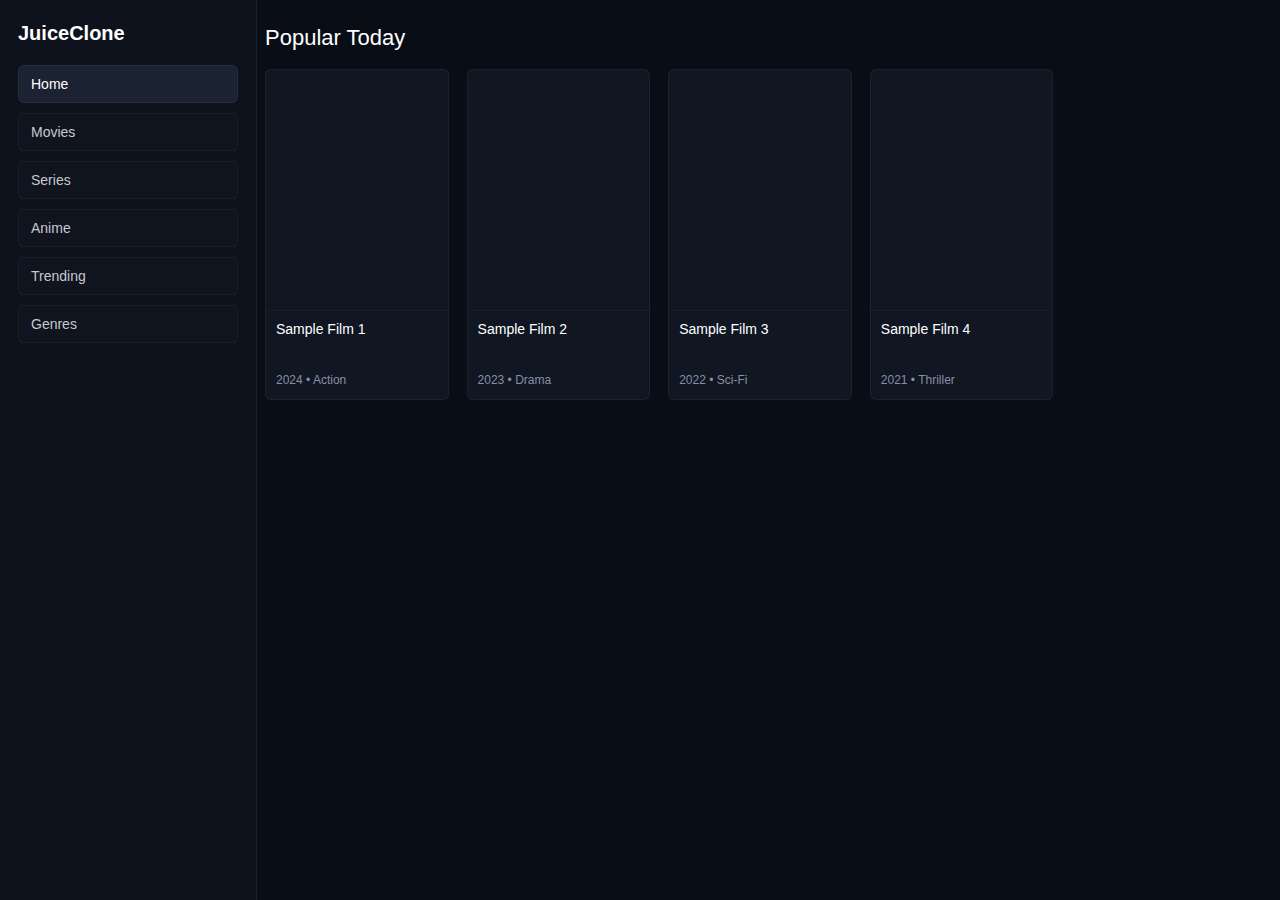
<file: index.html>
<!DOCTYPE html>
<html lang="en">
<head>
<meta charset="UTF-8">
<meta name="viewport" content="width=device-width, initial-scale=1.0">
<title>JuiceNewton Style</title>

<style>
    body {
        margin: 0;
        font-family: Arial, sans-serif;
        background: #090d15;
        color: #d5d8df;
        display: flex;
    }

    /* SIDEBAR KIRI */
    .sidebar {
        width: 220px;
        background: #0d121c;
        height: 100vh;
        padding: 22px 18px;
        border-right: 1px solid rgba(255,255,255,0.05);
        position: fixed;
        left: 0;
        top: 0;
    }

    .sidebar h2 {
        margin: 0 0 20px;
        font-size: 20px;
        color: #fff;
    }

    .side-menu {
        display: flex;
        flex-direction: column;
        gap: 10px;
    }

    .side-menu button {
        background: #0f141e;
        border: 1px solid rgba(255,255,255,0.05);
        padding: 10px 12px;
        color: #c7c9d0;
        text-align: left;
        border-radius: 6px;
        cursor: pointer;
        font-size: 14px;
    }

    .side-menu button:hover,
    .side-menu button.active {
        background: #1b2333;
        color: #fff;
    }

    /* KONTEN KANAN */
    .content {
        margin-left: 240px;
        padding: 25px;
        width: calc(100% - 240px);
    }

    .section-title {
        font-size: 22px;
        margin-bottom: 18px;
        color: #fff;
    }

    /* GRID CARD */
    .grid {
        display: grid;
        grid-template-columns: repeat(auto-fill, minmax(160px, 1fr));
        gap: 18px;
    }

    .card {
        background: #101622;
        border-radius: 6px;
        overflow: hidden;
        cursor: pointer;
        border: 1px solid rgba(255,255,255,0.05);
        transition: 0.15s;
    }

    .card:hover {
        transform: translateY(-5px);
        box-shadow: 0 10px 18px rgba(0,0,0,0.4);
    }

    .poster {
        width: 100%;
        height: 240px;
        background-size: cover;
        background-position: center;
        border-bottom: 1px solid rgba(255,255,255,0.04);
    }

    .title {
        padding: 10px;
        font-size: 14px;
        color: #fff;
        height: 42px;
    }

    .meta {
        font-size: 12px;
        padding: 0 10px 12px;
        color: #8690a6;
    }
</style>
</head>
<body>

<!-- SIDEBAR KIRI -->
<div class="sidebar">
    <h2>JuiceClone</h2>

    <div class="side-menu">
        <button class="active">Home</button>
        <button>Movies</button>
        <button>Series</button>
        <button>Anime</button>
        <button>Trending</button>
        <button>Genres</button>
    </div>
</div>

<!-- KONTEN -->
<div class="content">
    <div class="section-title">Popular Today</div>

    <div class="grid">

        <div class="card">
            <div class="poster" style="background-image:url('https://picsum.photos/id/100/400/600');"></div>
            <div class="title">Sample Film 1</div>
            <div class="meta">2024 • Action</div>
        </div>

        <div class="card">
            <div class="poster" style="background-image:url('https://picsum.photos/id/200/400/600');"></div>
            <div class="title">Sample Film 2</div>
            <div class="meta">2023 • Drama</div>
        </div>

        <div class="card">
            <div class="poster" style="background-image:url('https://picsum.photos/id/300/400/600');"></div>
            <div class="title">Sample Film 3</div>
            <div class="meta">2022 • Sci-Fi</div>
        </div>

        <div class="card">
            <div class="poster" style="background-image:url('https://picsum.photos/id/400/400/600');"></div>
            <div class="title">Sample Film 4</div>
            <div class="meta">2021 • Thriller</div>
        </div>

    </div>
</div>

</body>
</html>
</file>
